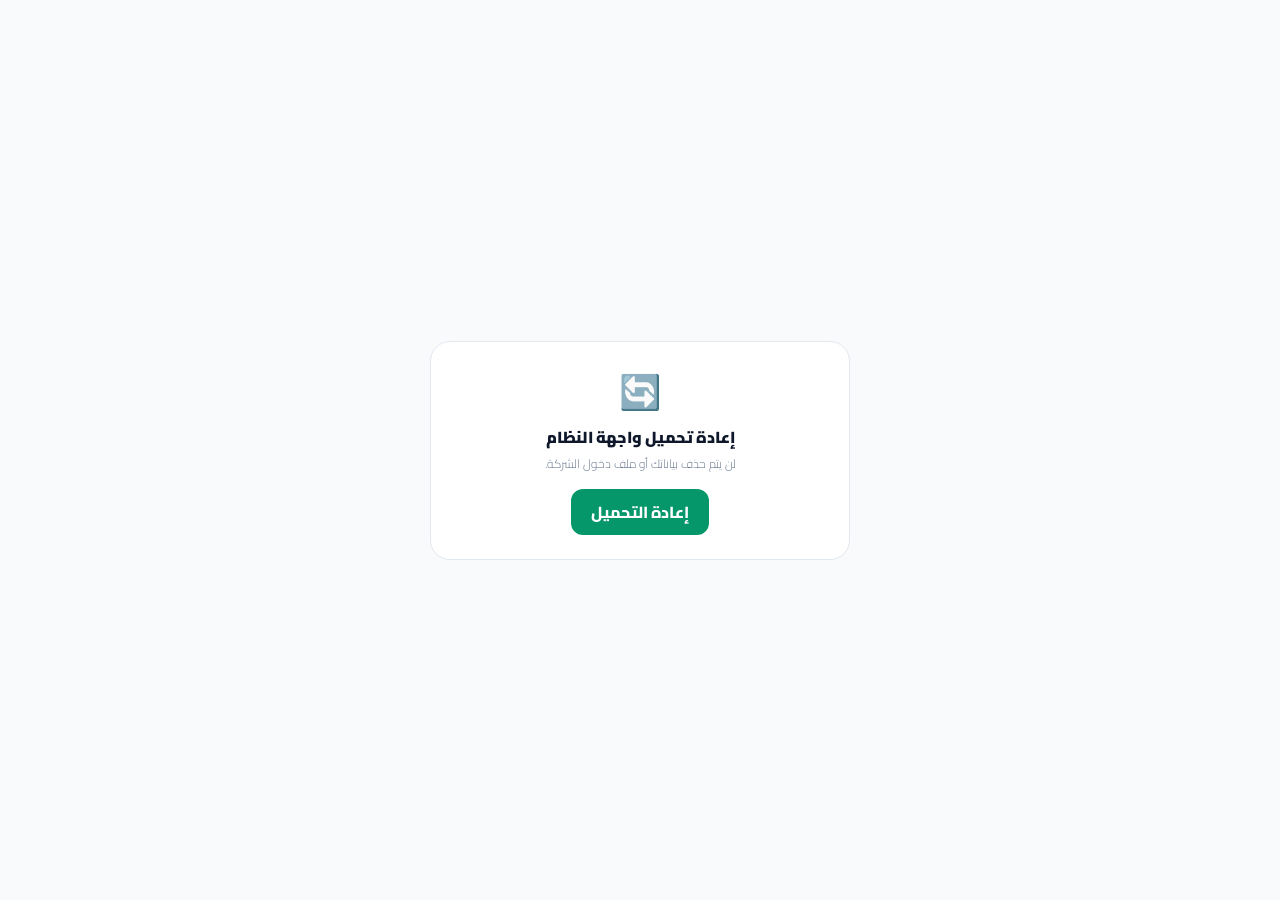
<file: index.html>
<!doctype html>
<html lang="ar" dir="rtl">
<head>
  <meta charset="UTF-8" />
  <meta name="viewport" content="width=device-width, initial-scale=1.0, viewport-fit=cover" />
  <meta name="theme-color" content="#059669" />
  <meta name="mobile-web-app-capable" content="yes" />
  <meta name="apple-mobile-web-app-capable" content="yes" />
  <meta name="apple-mobile-web-app-status-bar-style" content="default" />
  <meta name="apple-mobile-web-app-title" content="نظام المحاسبة" />
  <title>نظام المحاسبة</title>
  <link rel="icon" type="image/png" href="./app-icon.png" />
  <link rel="apple-touch-icon" href="./icon-192.png" />
  <link rel="manifest" href="./manifest.webmanifest" />
  <link rel="preconnect" href="https://fonts.googleapis.com" />
  <link rel="preconnect" href="https://fonts.gstatic.com" crossorigin />
  <link href="https://fonts.googleapis.com/css2?family=Cairo:wght@200;300;400;500;600;700;800;900&display=swap" rel="stylesheet" />
  <link rel="stylesheet" href="./app.css?v=7.9.4.84-ultra-responsive" />
  <script type="importmap">
  {
    "imports": {
      "react": "https://esm.sh/react@19.3.0",
      "react-dom": "https://esm.sh/react-dom@19.3.0?external=react",
      "react-dom/client": "https://esm.sh/react-dom@19.3.0/client?external=react",
      "react/jsx-runtime": "https://esm.sh/react@19.3.0/jsx-runtime",
      "lucide-react": "https://esm.sh/lucide-react@0.546.0?external=react",
      "jsbarcode": "https://esm.sh/jsbarcode@3.12.3",
      "xlsx": "https://esm.sh/xlsx@0.18.5"
    }
  }
  </script>
  <script src="./oscar-activation-runtime.js?v=7.9.4.84-ultra-responsive"></script>
  <script>
    try {
      const rt = window.OscarActivation?.readRuntime?.();
      const companyTitle = String(rt?.companyName || rt?.trialProfile?.companyName || '').trim();
      if (companyTitle) document.title = companyTitle;
    } catch (_) {}
  </script>
  <script src="./oscar-cloud-sync.js?v=7.9.4.84-ultra-responsive"></script>
</head>
<body>
  <script>document.documentElement.classList.remove('dark');</script>
  <div id="root"></div>
  <script type="module">
    const OSCAR_BUILD = '7.9.4.84-ultra-responsive';
    const isLocal = ['localhost', '127.0.0.1', '::1'].includes(location.hostname);

    const clearCodeCaches = async () => {
      try {
        if ('caches' in window) {
          const keys = await caches.keys();
          await Promise.all(keys.filter((key) => key.startsWith('oscar-accounting-')).map((key) => caches.delete(key)));
        }
      } catch (_) {}
      try {
        if ('serviceWorker' in navigator) {
          const registrations = await navigator.serviceWorker.getRegistrations();
          await Promise.all(registrations.map((registration) => registration.unregister()));
        }
      } catch (_) {}
    };

    const showRecovery = () => {
      const root = document.getElementById('root');
      if (!root) return;
      root.innerHTML = '<div dir="rtl" style="min-height:100vh;display:flex;align-items:center;justify-content:center;background:#f8fafc;font-family:Cairo,sans-serif;padding:24px"><div style="max-width:420px;width:100%;text-align:center;background:#fff;border:1px solid #e2e8f0;border-radius:20px;padding:24px"><div style="font-size:34px">🔄</div><div style="font-weight:900;color:#0f172a;margin-top:8px">إعادة تحميل واجهة النظام</div><div style="font-size:12px;color:#64748b;margin-top:6px">لن يتم حذف بياناتك أو ملف دخول الشركة.</div><button id="oscar-reload" style="margin-top:16px;border:0;border-radius:12px;background:#059669;color:#fff;padding:11px 20px;font-weight:800">إعادة التحميل</button></div></div>';
      document.getElementById('oscar-reload')?.addEventListener('click', async () => {
        await clearCodeCaches();
        sessionStorage.removeItem('oscar-rootfix-retry');
        location.reload();
      });
    };

    const boot = async () => {
      // Local editors/localhost may still be controlled by a Service Worker from an older build.
      // Remove only code caches and the old worker once; never touch IndexedDB/company data.
      if (isLocal && 'serviceWorker' in navigator && navigator.serviceWorker.controller) {
        const localHealKey = 'oscar-local-sw-heal-' + OSCAR_BUILD;
        if (sessionStorage.getItem(localHealKey) !== '1') {
          sessionStorage.setItem(localHealKey, '1');
          try {
            const registrations = await navigator.serviceWorker.getRegistrations();
            await Promise.all(registrations.map((registration) => registration.unregister()));
          } catch (_) {}
          try {
            if ('caches' in window) {
              const keys = await caches.keys();
              await Promise.all(keys.filter((key) => key.startsWith('oscar-accounting-')).map((key) => caches.delete(key)));
            }
          } catch (_) {}
          const url = new URL(location.href);
          url.searchParams.set('_oscar_local', Date.now().toString());
          location.replace(url.href);
          return;
        }
      }
      try {
        const markerKey = 'oscar-last-boot-build';
        const previous = localStorage.getItem(markerKey);
        if (previous !== OSCAR_BUILD) {
          // Do not destroy the previous PWA cache during an update. Keeping it lets
          // the program open immediately/offline while the new worker refreshes files.
          localStorage.setItem(markerKey, OSCAR_BUILD);
        }
      } catch (_) {}

      try {
        await import('./main.js?v=7.9.4.84-ultra-responsive');
        sessionStorage.removeItem('oscar-rootfix-retry');
      } catch (error) {
        try { console.error('OSCAR_BOOT_RECOVERY', error); } catch (_) {}
        const retried = sessionStorage.getItem('oscar-rootfix-retry') === OSCAR_BUILD;
        if (!retried) {
          sessionStorage.setItem('oscar-rootfix-retry', OSCAR_BUILD);
          try { const registration = await navigator.serviceWorker?.getRegistration?.(); registration?.update?.(); } catch (_) {}
          const url = new URL(location.href);
          url.searchParams.set('_oscar_build', OSCAR_BUILD + '-' + Date.now());
          location.replace(url.href);
          return;
        }
        showRecovery();
      }
    };

    boot();
  </script>
  <script>
    if ('serviceWorker' in navigator && /^https?:$/.test(location.protocol) && !['localhost','127.0.0.1','::1'].includes(location.hostname)) {
      addEventListener('load', () => navigator.serviceWorker.register('./sw.js?v=7.9.4.84-ultra-responsive', { updateViaCache: 'none' }).then((registration) => registration.update()).catch(() => {}));
    }
  </script>
</body>
</html>
</file>
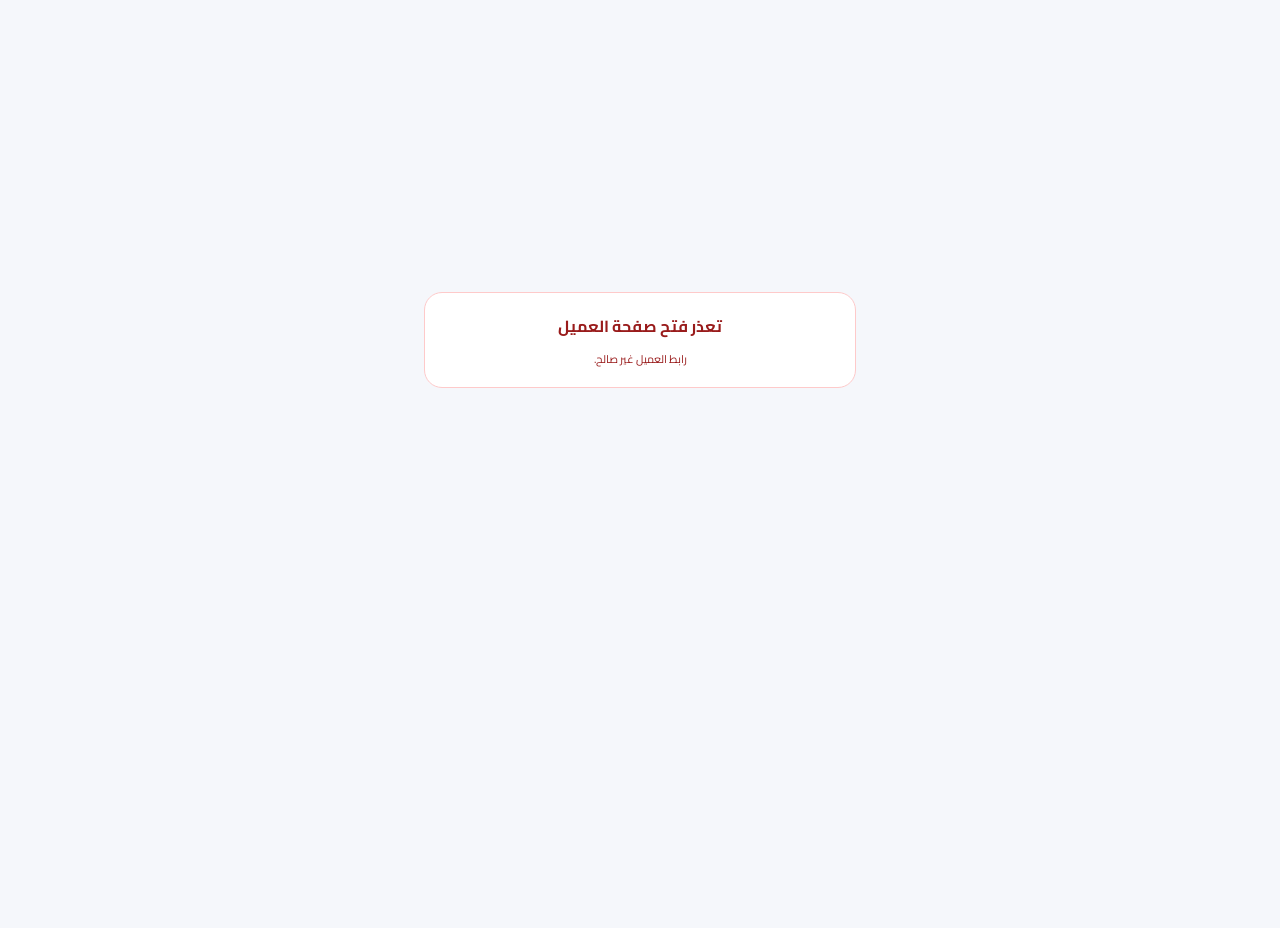
<file: customer.html>
<!doctype html>
<html lang="ar" dir="rtl">
<head>
<meta charset="utf-8">
<meta name="viewport" content="width=device-width,initial-scale=1,viewport-fit=cover">
<meta name="referrer" content="no-referrer">
<meta name="theme-color" content="#059669">
<title>بوابة العميل</title>
<style>
@import url('https://fonts.googleapis.com/css2?family=Cairo:wght@400;500;600;700;800;900&display=swap');
*{box-sizing:border-box}html,body{margin:0;min-height:100%;font-family:Cairo,Arial,sans-serif;background:#f5f7fb;color:#0f172a}body{padding-bottom:28px}.shell{max-width:620px;margin:auto;min-height:100vh}.top{background:linear-gradient(135deg,#047857,#059669 65%,#10b981);color:#fff;padding:calc(18px + env(safe-area-inset-top)) 18px 44px;border-radius:0 0 28px 28px;box-shadow:0 14px 32px rgba(5,150,105,.18)}.brand{display:flex;align-items:center;gap:12px}.logo{width:62px;height:62px;border-radius:18px;background:#fff;padding:5px;object-fit:contain;box-shadow:0 8px 18px rgba(0,0,0,.12)}.brand h1{font-size:clamp(12px,3.2vw,15px);line-height:1.45;margin:0;font-weight:900;max-width:245px;display:-webkit-box;-webkit-line-clamp:2;-webkit-box-orient:vertical;overflow:hidden}.brand p{margin:3px 0 0;font-size:11px;opacity:.85}.refresh{margin-right:auto;border:1px solid rgba(255,255,255,.28);background:rgba(255,255,255,.14);color:#fff;border-radius:12px;padding:8px 10px;font-family:inherit;font-weight:800;font-size:11px;display:inline-flex;align-items:center;gap:6px}.refresh svg{width:17px;height:17px;fill:none;stroke:currentColor;stroke-width:2;stroke-linecap:round;stroke-linejoin:round}.refresh.refreshing svg{animation:portal-refresh-spin .8s linear infinite}@keyframes portal-refresh-spin{to{transform:rotate(360deg)}}.customer{margin-top:24px}.hello{font-size:12px;opacity:.82}.customer-name{font-size:24px;font-weight:900;margin-top:2px}.content{padding:0 14px;margin-top:-25px}.balance-card{position:relative;background:#fff;border-radius:22px;padding:18px;padding-left:108px;min-height:142px;box-shadow:0 12px 35px rgba(15,23,42,.09);border:1px solid #edf2f7}.balance-label{font-size:11px;color:#64748b;font-weight:700}.balance{font-size:31px;line-height:1.3;font-weight:900;margin-top:5px;direction:ltr;text-align:right}.balance.debt{color:#dc2626}.balance.credit{color:#059669}.balance.zero{color:#475569}.balance-note{font-size:11px;color:#64748b;margin-top:2px}.balance-actions{position:absolute;left:14px;top:50%;transform:translateY(-50%);margin:0;display:flex}.pay-btn{display:inline-flex;align-items:center;justify-content:center;gap:6px;min-width:82px;padding:7px 9px;border:0;border-radius:12px;background:linear-gradient(135deg,#059669,#047857);color:#fff;text-decoration:none;font-size:11px;font-weight:900;box-shadow:0 9px 20px rgba(5,150,105,.23);transition:transform .15s ease,box-shadow .15s ease}.pay-btn .pay-icon{width:21px;height:21px;border-radius:7px;background:rgba(255,255,255,.16);display:grid;place-items:center;font-size:13px}.pay-btn .pay-copy{display:flex;flex-direction:column;line-height:1.25;text-align:right}.pay-btn .pay-copy small{display:none;font-size:8px;font-weight:700;opacity:.78;margin-top:2px}.pay-btn:active{transform:scale(.98);box-shadow:0 5px 12px rgba(5,150,105,.2)}.stats{display:grid;grid-template-columns:repeat(3,1fr);gap:8px;margin-top:12px}.stat{background:#fff;border:1px solid #e8edf3;border-radius:16px;padding:12px 8px;text-align:center}.stat b{display:block;font-size:15px}.stat span{font-size:9px;color:#64748b}.tabs{display:grid;grid-template-columns:repeat(3,1fr);gap:7px;margin:16px 0 10px}.tab{border:1px solid #e2e8f0;background:#fff;border-radius:13px;padding:9px 6px;font-family:inherit;font-weight:800;font-size:11px;color:#475569}.tab.active{background:#059669;color:#fff;border-color:#059669}.section{display:none}.section.active{display:block}.section-title{font-size:13px;font-weight:900;margin:14px 2px 9px}.list{display:flex;flex-direction:column;gap:9px}.card{background:#fff;border:1px solid #e5eaf0;border-radius:17px;padding:13px;box-shadow:0 4px 14px rgba(15,23,42,.035)}.row{display:flex;align-items:center;justify-content:space-between;gap:12px}.muted{color:#64748b;font-size:10px}.strong{font-size:12px;font-weight:900}.amount{font-size:14px;font-weight:900;direction:ltr}.red{color:#dc2626}.green{color:#059669}.badge{display:inline-flex;align-items:center;border-radius:999px;padding:4px 8px;font-size:9px;font-weight:900}.badge.sale{background:#eff6ff;color:#2563eb}.badge.return{background:#fff1f2;color:#e11d48}.badge.receipt{background:#ecfdf5;color:#059669}.badge.payment{background:#fff7ed;color:#ea580c}.invoice-toggle{width:100%;border:0;background:transparent;font-family:inherit;text-align:inherit;padding:0;color:inherit}.details{display:none;border-top:1px dashed #e2e8f0;margin-top:10px;padding-top:10px}.details.open{display:block}.item{display:grid;grid-template-columns:1fr auto;gap:8px;padding:7px 0;border-bottom:1px solid #f1f5f9}.item:last-child{border-bottom:0}.item-name{font-size:10px;font-weight:800}.item-meta{font-size:9px;color:#64748b;margin-top:2px}.item-total{font-size:10px;font-weight:900;direction:ltr}.notes{margin-top:9px;background:#f8fafc;border-radius:10px;padding:8px;font-size:9px;color:#475569}.empty{background:#fff;border:1px dashed #cbd5e1;border-radius:16px;padding:28px;text-align:center;color:#94a3b8;font-size:11px}.loading,.error{max-width:480px;margin:28vh auto 0;padding:24px;text-align:center}.spinner{width:38px;height:38px;border:4px solid #d1fae5;border-top-color:#059669;border-radius:50%;animation:spin .8s linear infinite;margin:0 auto 14px}@keyframes spin{to{transform:rotate(360deg)}}.error-box{background:#fff;border:1px solid #fecaca;border-radius:18px;padding:18px;color:#991b1b}.footer{text-align:center;color:#94a3b8;font-size:9px;padding:22px 10px 0}.last-update{font-size:9px;color:#94a3b8;text-align:center;margin-top:11px}@media(max-width:380px){.balance-card{padding-left:96px}.pay-btn{min-width:72px;padding:6px 7px}.pay-btn .pay-copy{font-size:11px}}@media(min-width:700px){.shell{padding:16px}.top{border-radius:28px}.content{padding:0 24px}.logo{width:70px;height:70px}}
</style>
</head>
<body>
<div id="app" class="shell"><div class="loading"><div class="spinner"></div><b>جاري تحميل حسابك...</b><div class="muted" style="margin-top:6px">قراءة آمنة ومباشرة من حساب المتجر</div></div></div>
<script src="./oscar-activation-runtime.js?v=7.9.4.84-ultra-responsive"></script>
<script type="module" src="./customer-portal.js?v=7.9.4.84-ultra-responsive"></script>
</body>
</html>
</file>
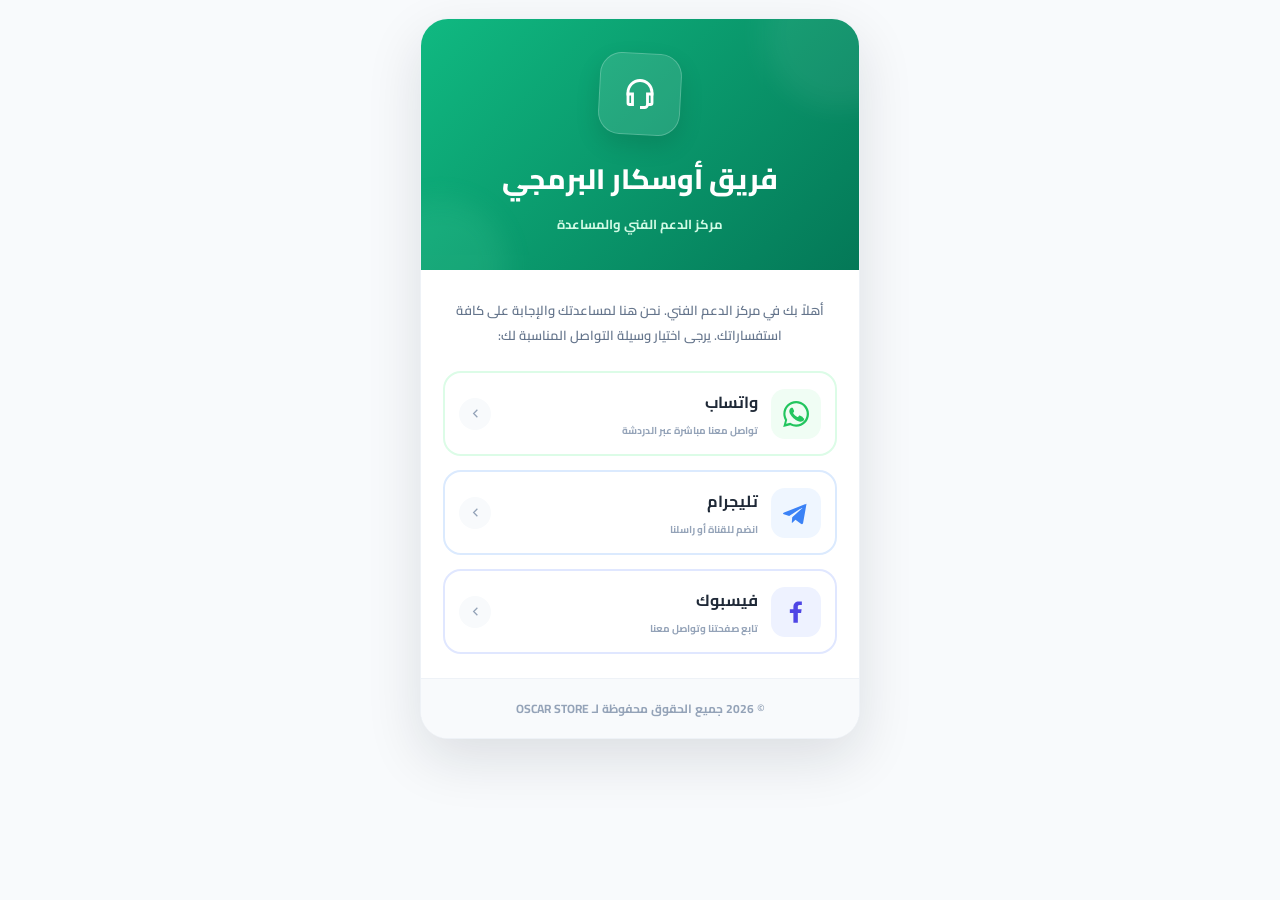
<file: support.html>
<!DOCTYPE html>
<html lang="ar" dir="rtl">
<head>
<meta charset="UTF-8">
<meta name="viewport" content="width=device-width, initial-scale=1.0, viewport-fit=cover">
<meta name="theme-color" content="#059669">
<title>الدعم الفني - فريق أوسكار البرمجي</title>
<link rel="preconnect" href="https://fonts.googleapis.com">
<link rel="preconnect" href="https://fonts.gstatic.com" crossorigin>
<link href="https://fonts.googleapis.com/css2?family=Cairo:wght@400;600;700;800&display=swap" rel="stylesheet">
<style>
*{box-sizing:border-box}html,body{margin:0;min-height:100%;font-family:Cairo,Arial,sans-serif}body{background:#f8fafc;color:#1f2937;padding:18px;display:flex;align-items:center;justify-content:center}.card{width:min(100%,440px);background:#fff;border:1px solid #eef2f7;border-radius:28px;overflow:hidden;box-shadow:0 20px 55px rgba(15,23,42,.12)}.head{position:relative;overflow:hidden;text-align:center;padding:34px 24px;background:linear-gradient(135deg,#10b981,#047857);color:#fff}.bubble{position:absolute;border-radius:999px;background:#fff;opacity:.06;filter:blur(14px)}.b1{width:150px;height:150px;right:-55px;top:-60px}.b2{width:130px;height:130px;left:-45px;bottom:-60px;background:#6ee7b7;opacity:.12}.head-icon{position:relative;width:82px;height:82px;margin:0 auto 18px;border-radius:22px;background:rgba(255,255,255,.11);border:1px solid rgba(255,255,255,.22);display:grid;place-items:center;box-shadow:0 10px 24px rgba(0,0,0,.12);transform:rotate(3deg)}.head-icon svg{width:36px;height:36px;transform:rotate(-3deg)}h1{position:relative;margin:0 0 7px;font-size:28px;font-weight:800}.sub{position:relative;color:#d1fae5;font-size:13px;font-weight:700}.body{padding:28px 22px 24px}.intro{margin:0 0 24px;text-align:center;color:#64748b;font-size:13px;line-height:1.9;font-weight:600}.links{display:flex;flex-direction:column;gap:14px}.contact{display:flex;align-items:center;justify-content:space-between;gap:12px;padding:14px;border:2px solid;border-radius:18px;text-decoration:none;background:#fff;transition:.2s transform,.2s box-shadow}.contact:active{transform:scale(.985)}.left{display:flex;align-items:center;gap:13px;min-width:0}.icon{width:50px;height:50px;border-radius:14px;display:grid;place-items:center;flex:none;transition:.2s}.icon svg{width:26px;height:26px}.copy{text-align:right;min-width:0}.copy b{display:block;color:#1f2937;font-size:16px}.copy small{display:block;color:#94a3b8;font-size:10px;font-weight:700;margin-top:4px}.arrow{width:32px;height:32px;border-radius:50%;display:grid;place-items:center;background:#f8fafc;color:#94a3b8;flex:none}.arrow svg{width:15px;height:15px}.wa{border-color:#dcfce7}.wa .icon{background:#f0fdf4;color:#22c55e}.tg{border-color:#dbeafe}.tg .icon{background:#eff6ff;color:#3b82f6}.fb{border-color:#e0e7ff}.fb .icon{background:#eef2ff;color:#4f46e5}.foot{background:#f8fafc;border-top:1px solid #eef2f7;padding:18px;text-align:center;color:#94a3b8;font-size:12px;font-weight:700}.back{position:fixed;top:max(14px,env(safe-area-inset-top));right:14px;width:42px;height:42px;border-radius:14px;border:1px solid #e2e8f0;background:rgba(255,255,255,.92);box-shadow:0 7px 20px rgba(15,23,42,.08);display:grid;place-items:center;color:#475569;text-decoration:none;z-index:3}.back svg{width:20px;height:20px}@media(hover:hover){.contact:hover{transform:translateY(-3px);box-shadow:0 10px 22px rgba(15,23,42,.06)}.wa:hover{border-color:#22c55e}.tg:hover{border-color:#3b82f6}.fb:hover{border-color:#4f46e5}}@media(max-width:360px){body{padding:10px}.body{padding:24px 16px}.head{padding:30px 18px}h1{font-size:23px}}
</style>
</head>
<body>
<main class="card">
  <header class="head"><span class="bubble b1"></span><span class="bubble b2"></span><div class="head-icon"><svg viewBox="0 0 24 24" fill="none" stroke="currentColor" stroke-width="1.9"><path d="M4 13v-2a8 8 0 0 1 16 0v2"/><path d="M4 12h3v7H5a1 1 0 0 1-1-1v-6Zm16 0h-3v7h2a1 1 0 0 0 1-1v-6Z"/><path d="M17 19c0 1.1-.9 2-2 2h-3"/></svg></div><h1>فريق أوسكار البرمجي</h1><div class="sub">مركز الدعم الفني والمساعدة</div></header>
  <section class="body">
    <p class="intro">أهلاً بك في مركز الدعم الفني. نحن هنا لمساعدتك والإجابة على كافة استفساراتك. يرجى اختيار وسيلة التواصل المناسبة لك:</p>
    <div class="links">
      <a class="contact wa" href="https://wa.me/970597603119" target="_blank" rel="noopener"><span class="left"><span class="icon"><svg viewBox="0 0 24 24" fill="currentColor"><path d="M20.5 3.5A11.8 11.8 0 0 0 12.1 0C5.6 0 .3 5.3.3 11.8c0 2.1.5 4.1 1.6 5.9L.2 24l6.5-1.7a11.8 11.8 0 0 0 5.4 1.4h.1c6.5 0 11.8-5.3 11.8-11.8 0-3.2-1.2-6.1-3.5-8.4Zm-8.3 18.2h-.1a9.8 9.8 0 0 1-5-1.4l-.4-.2-3.8 1 1-3.7-.2-.4a9.8 9.8 0 1 1 8.5 4.7Zm5.4-7.3c-.3-.1-1.8-.9-2.1-1-.3-.1-.5-.1-.7.1-.2.3-.8 1-.9 1.2-.2.2-.3.2-.6.1-1.7-.8-2.8-1.5-3.9-3.4-.3-.5.3-.5.8-1.7.1-.2 0-.4 0-.6l-1-2.4c-.3-.6-.5-.5-.7-.5h-.6c-.2 0-.6.1-.9.4-.3.3-1.2 1.2-1.2 2.9s1.2 3.3 1.4 3.5c.1.2 2.4 3.7 5.9 5.2.8.4 1.5.6 2 .7.8.3 1.6.2 2.2.1.7-.1 1.8-.7 2-1.4.3-.7.3-1.3.2-1.4-.1-.1-.3-.2-.6-.3Z"/></svg></span><span class="copy"><b>واتساب</b><small>تواصل معنا مباشرة عبر الدردشة</small></span></span><span class="arrow"><svg viewBox="0 0 24 24" fill="none" stroke="currentColor" stroke-width="2"><path d="m15 18-6-6 6-6"/></svg></span></a>
      <a class="contact tg" href="https://t.me/Oscar2teaam" target="_blank" rel="noopener"><span class="left"><span class="icon"><svg viewBox="0 0 24 24" fill="currentColor"><path d="M21.9 2.4 18.6 21c-.2 1.3-1 1.6-2.1 1l-5-3.7-2.4 2.3c-.3.3-.5.5-1 .5l.4-5.1 9.2-8.3c.4-.4-.1-.6-.6-.2L5.7 14.7.8 13.2c-1.1-.3-1.1-1.1.2-1.6L20.2 4c.9-.3 1.9.2 1.7-1.6Z"/></svg></span><span class="copy"><b>تليجرام</b><small>انضم للقناة أو راسلنا</small></span></span><span class="arrow"><svg viewBox="0 0 24 24" fill="none" stroke="currentColor" stroke-width="2"><path d="m15 18-6-6 6-6"/></svg></span></a>
      <a class="contact fb" href="https://www.facebook.com/share/1QcVmKWgpn/" target="_blank" rel="noopener"><span class="left"><span class="icon"><svg viewBox="0 0 24 24" fill="currentColor"><path d="M13.7 22v-9h3l.5-3.5h-3.5V7.2c0-1 .3-1.7 1.8-1.7h1.9V2.4c-.3 0-1.5-.1-2.9-.1-2.9 0-4.9 1.8-4.9 5V9.5H6.3V13h3.3v9h4.1Z"/></svg></span><span class="copy"><b>فيسبوك</b><small>تابع صفحتنا وتواصل معنا</small></span></span><span class="arrow"><svg viewBox="0 0 24 24" fill="none" stroke="currentColor" stroke-width="2"><path d="m15 18-6-6 6-6"/></svg></span></a>
    </div>
  </section>
  <footer class="foot">&copy; 2026 جميع الحقوق محفوظة لـ OSCAR STORE</footer>
</main>
</body>
</html>
</file>
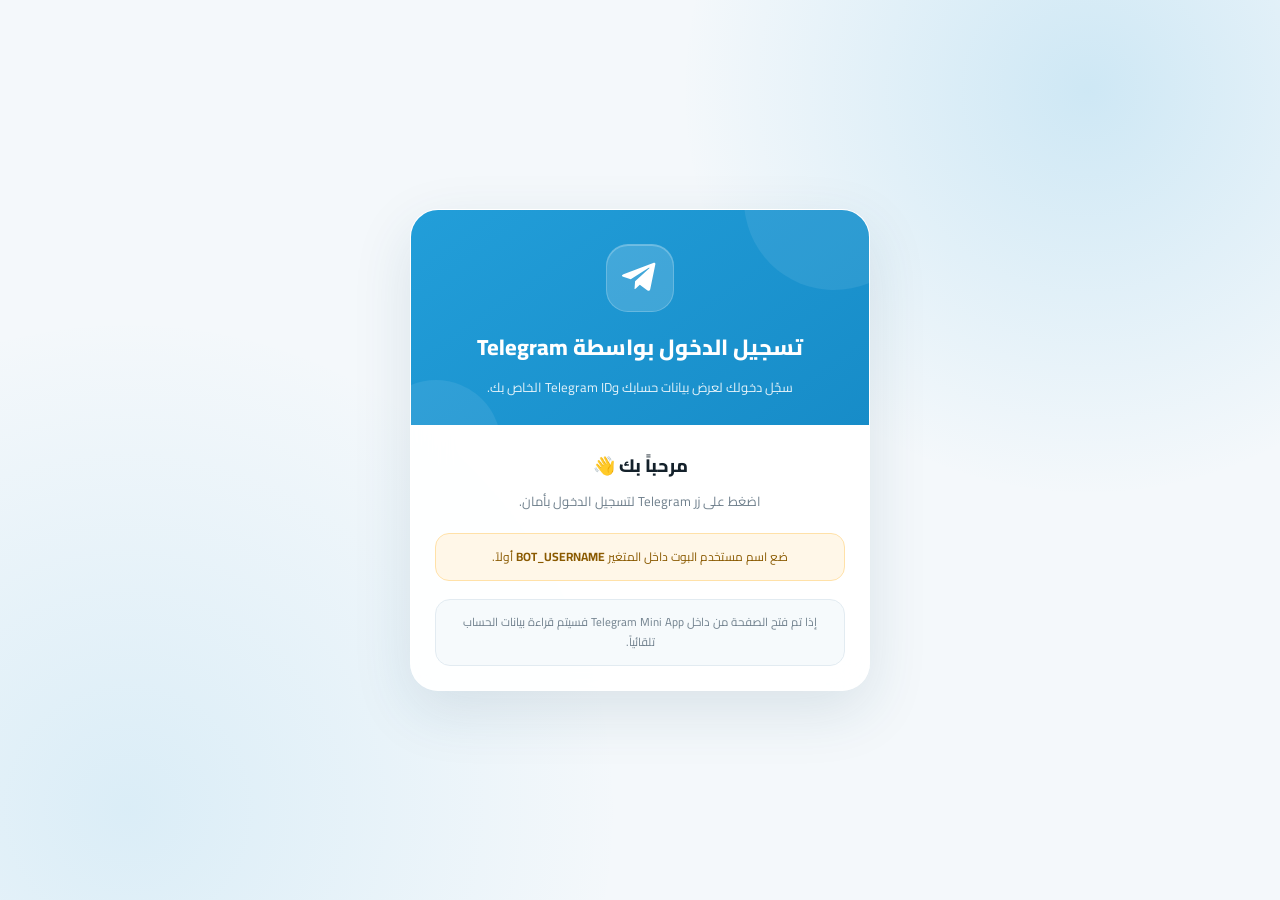
<file: telegram_login_profile.html>
<!DOCTYPE html>
<html lang="ar" dir="rtl">
<head>
  <meta charset="UTF-8" />
  <meta name="viewport" content="width=device-width, initial-scale=1, viewport-fit=cover" />
  <meta name="theme-color" content="#229ED9" />
  <title>تسجيل الدخول بواسطة Telegram</title>

  <link rel="preconnect" href="https://fonts.googleapis.com">
  <link rel="preconnect" href="https://fonts.gstatic.com" crossorigin>
  <link href="https://fonts.googleapis.com/css2?family=Cairo:wght@400;500;600;700;800&display=swap" rel="stylesheet">

  <!-- Telegram Mini App SDK -->
  <script src="https://telegram.org/js/telegram-web-app.js"></script>

  <style>
    * { box-sizing: border-box; }

    :root {
      --tg: #229ED9;
      --tg-dark: #168ac2;
      --bg: #f4f8fb;
      --card: rgba(255,255,255,.92);
      --text: #14212b;
      --muted: #70808d;
      --border: #e2ebf1;
      --success: #17a673;
      --shadow: 0 20px 60px rgba(25, 70, 95, .12);
    }

    body {
      margin: 0;
      min-height: 100vh;
      font-family: "Cairo", sans-serif;
      color: var(--text);
      background:
        radial-gradient(circle at 85% 10%, rgba(34,158,217,.18), transparent 30%),
        radial-gradient(circle at 10% 90%, rgba(34,158,217,.12), transparent 35%),
        var(--bg);
      display: grid;
      place-items: center;
      padding: 20px;
    }

    .app {
      width: min(100%, 460px);
    }

    .card {
      background: var(--card);
      border: 1px solid rgba(255,255,255,.9);
      backdrop-filter: blur(18px);
      -webkit-backdrop-filter: blur(18px);
      border-radius: 28px;
      box-shadow: var(--shadow);
      overflow: hidden;
    }

    .hero {
      padding: 34px 28px 25px;
      text-align: center;
      background: linear-gradient(145deg, #229ED9, #178cc8);
      color: #fff;
      position: relative;
      overflow: hidden;
    }

    .hero::before,
    .hero::after {
      content: "";
      position: absolute;
      border-radius: 50%;
      background: rgba(255,255,255,.08);
    }

    .hero::before { width: 180px; height: 180px; top: -100px; right: -55px; }
    .hero::after { width: 130px; height: 130px; bottom: -85px; left: -40px; }

    .telegram-logo {
      width: 68px;
      height: 68px;
      margin: 0 auto 14px;
      display: grid;
      place-items: center;
      background: rgba(255,255,255,.16);
      border: 1px solid rgba(255,255,255,.2);
      border-radius: 22px;
      box-shadow: inset 0 1px rgba(255,255,255,.25);
    }

    .telegram-logo svg { width: 38px; height: 38px; }

    h1 {
      font-size: 22px;
      margin: 0 0 7px;
      font-weight: 800;
    }

    .hero p {
      margin: 0;
      opacity: .88;
      font-size: 13px;
      line-height: 1.9;
    }

    .content {
      padding: 24px;
    }

    #loginView {
      text-align: center;
    }

    .login-title {
      font-weight: 800;
      font-size: 18px;
      margin-bottom: 7px;
    }

    .login-subtitle {
      color: var(--muted);
      font-size: 13px;
      line-height: 1.9;
      margin-bottom: 20px;
    }

    #telegram-login-container {
      display: flex;
      justify-content: center;
      min-height: 44px;
    }

    .hint {
      margin-top: 18px;
      padding: 12px 14px;
      border-radius: 15px;
      background: #f6fafc;
      border: 1px solid var(--border);
      color: var(--muted);
      font-size: 11.5px;
      line-height: 1.8;
    }

    #profileView { display: none; }

    .profile-head {
      text-align: center;
      margin-bottom: 22px;
    }

    .avatar-wrap {
      width: 104px;
      height: 104px;
      padding: 4px;
      margin: 0 auto 13px;
      border-radius: 50%;
      background: linear-gradient(135deg, var(--tg), #69c8ef);
      box-shadow: 0 10px 26px rgba(34,158,217,.22);
    }

    .avatar {
      width: 100%;
      height: 100%;
      display: block;
      border-radius: 50%;
      object-fit: cover;
      background: #e8f1f6;
      border: 4px solid #fff;
    }

    .avatar-fallback {
      width: 100%;
      height: 100%;
      border-radius: 50%;
      border: 4px solid #fff;
      background: #eef7fb;
      display: grid;
      place-items: center;
      color: var(--tg);
      font-size: 34px;
      font-weight: 800;
    }

    .name {
      font-size: 20px;
      font-weight: 800;
      margin-bottom: 3px;
    }

    .username {
      direction: ltr;
      color: var(--tg);
      font-size: 14px;
      font-weight: 700;
    }

    .id-focus {
      margin: 20px 0;
      border: 1px solid #bde3f5;
      background: linear-gradient(180deg, #f7fcff, #edf9ff);
      border-radius: 20px;
      padding: 16px;
      position: relative;
    }

    .id-label {
      color: #4d6574;
      font-size: 12px;
      font-weight: 700;
      margin-bottom: 7px;
    }

    .arrow {
      color: var(--tg);
      font-size: 24px;
      line-height: 1;
      margin-bottom: 6px;
      animation: bounce 1.4s infinite;
    }

    @keyframes bounce {
      0%, 100% { transform: translateY(0); }
      50% { transform: translateY(4px); }
    }

    .id-box {
      display: flex;
      gap: 9px;
      align-items: center;
      direction: ltr;
    }

    .id-value {
      flex: 1;
      min-width: 0;
      height: 48px;
      display: flex;
      align-items: center;
      justify-content: center;
      padding: 0 12px;
      background: #fff;
      border: 1px solid #cae8f6;
      border-radius: 13px;
      color: #102c3a;
      font-family: Arial, sans-serif;
      font-size: 19px;
      font-weight: 800;
      letter-spacing: .6px;
      overflow: hidden;
      text-overflow: ellipsis;
      white-space: nowrap;
      user-select: all;
    }

    .copy-btn {
      border: 0;
      width: 48px;
      height: 48px;
      flex: 0 0 48px;
      border-radius: 13px;
      background: var(--tg);
      color: #fff;
      cursor: pointer;
      display: grid;
      place-items: center;
      transition: .18s ease;
      box-shadow: 0 7px 18px rgba(34,158,217,.22);
    }

    .copy-btn:active { transform: scale(.95); }
    .copy-btn.copied { background: var(--success); }
    .copy-btn svg { width: 21px; height: 21px; }

    .rows {
      display: grid;
      gap: 10px;
    }

    .row {
      display: flex;
      align-items: center;
      justify-content: space-between;
      gap: 12px;
      padding: 13px 14px;
      border: 1px solid var(--border);
      border-radius: 15px;
      background: #fff;
    }

    .row .label {
      color: var(--muted);
      font-size: 12px;
      font-weight: 600;
    }

    .row .value {
      text-align: left;
      font-size: 13px;
      font-weight: 800;
      max-width: 65%;
      overflow: hidden;
      text-overflow: ellipsis;
      white-space: nowrap;
    }

    .logout {
      width: 100%;
      margin-top: 16px;
      height: 48px;
      border: 1px solid #d8e5eb;
      border-radius: 14px;
      background: #fff;
      color: #445864;
      font-family: inherit;
      font-size: 13px;
      font-weight: 800;
      cursor: pointer;
    }

    .status {
      margin-top: 14px;
      min-height: 20px;
      text-align: center;
      color: var(--success);
      font-size: 12px;
      font-weight: 700;
    }

    @media (max-width: 430px) {
      body { padding: 12px; align-items: start; padding-top: max(12px, env(safe-area-inset-top)); }
      .card { border-radius: 22px; }
      .hero { padding: 28px 20px 22px; }
      .content { padding: 20px 16px; }
    }
  </style>
</head>

<body>
  <main class="app">
    <section class="card">
      <header class="hero">
        <div class="telegram-logo" aria-hidden="true">
          <svg viewBox="0 0 24 24" fill="none">
            <path fill="#fff" d="M21.7 3.3 18.5 19c-.24 1.11-.87 1.38-1.76.86l-4.87-3.59-2.35 2.27c-.26.26-.48.48-.98.48l.35-4.96 9.02-8.15c.39-.35-.09-.55-.61-.2L6.15 12.73l-4.8-1.5c-1.04-.33-1.06-1.04.22-1.54L20.34 2.46c.87-.32 1.63.2 1.36.84Z"/>
          </svg>
        </div>
        <h1>تسجيل الدخول بواسطة Telegram</h1>
        <p>سجّل دخولك لعرض بيانات حسابك وTelegram ID الخاص بك.</p>
      </header>

      <div class="content">
        <div id="loginView">
          <div class="login-title">مرحباً بك 👋</div>
          <div class="login-subtitle">
            اضغط على زر Telegram لتسجيل الدخول بأمان.
          </div>

          <div id="telegram-login-container"></div>

          <div class="hint">
            إذا تم فتح الصفحة من داخل Telegram Mini App فسيتم قراءة بيانات الحساب تلقائياً.
          </div>
        </div>

        <div id="profileView">
          <div class="profile-head">
            <div class="avatar-wrap" id="avatarWrap"></div>
            <div class="name" id="fullName">—</div>
            <div class="username" id="username">@—</div>
          </div>

          <div class="id-focus">
            <div class="id-label">هذا هو Telegram ID الخاص بك</div>
            <div class="arrow">↓</div>

            <div class="id-box">
              <div class="id-value" id="telegramId">—</div>

              <button class="copy-btn" id="copyBtn" type="button" title="نسخ Telegram ID" aria-label="نسخ Telegram ID">
                <svg viewBox="0 0 24 24" fill="none">
                  <path d="M9 8.5A2.5 2.5 0 0 1 11.5 6h6A2.5 2.5 0 0 1 20 8.5v9a2.5 2.5 0 0 1-2.5 2.5h-6A2.5 2.5 0 0 1 9 17.5v-9Z" stroke="currentColor" stroke-width="1.8"/>
                  <path d="M15 6V5.5A2.5 2.5 0 0 0 12.5 3h-6A2.5 2.5 0 0 0 4 5.5v9A2.5 2.5 0 0 0 6.5 17H9" stroke="currentColor" stroke-width="1.8"/>
                </svg>
              </button>
            </div>
          </div>

          <div class="rows">
            <div class="row">
              <span class="label">الاسم</span>
              <span class="value" id="nameRow">—</span>
            </div>

            <div class="row">
              <span class="label">اسم المستخدم</span>
              <span class="value" id="usernameRow">—</span>
            </div>
          </div>

          <button class="logout" id="logoutBtn" type="button">تسجيل الخروج</button>
          <div class="status" id="status"></div>
        </div>
      </div>
    </section>
  </main>

  <script>
    /* =========================================================
       غيّر هذا فقط إلى USERNAME البوت بدون @
       مثال: MyLoginBot
       ========================================================= */
    const BOT_USERNAME = "PUT_YOUR_BOT_USERNAME_HERE";

    const loginView = document.getElementById("loginView");
    const profileView = document.getElementById("profileView");
    const telegramId = document.getElementById("telegramId");
    const fullName = document.getElementById("fullName");
    const username = document.getElementById("username");
    const nameRow = document.getElementById("nameRow");
    const usernameRow = document.getElementById("usernameRow");
    const avatarWrap = document.getElementById("avatarWrap");
    const copyBtn = document.getElementById("copyBtn");
    const logoutBtn = document.getElementById("logoutBtn");
    const status = document.getElementById("status");

    function escapeHTML(value = "") {
      return String(value).replace(/[&<>"']/g, char => ({
        "&": "&amp;",
        "<": "&lt;",
        ">": "&gt;",
        '"': "&quot;",
        "'": "&#039;"
      }[char]));
    }

    function getInitials(user) {
      const a = (user.first_name || "").trim().charAt(0);
      const b = (user.last_name || "").trim().charAt(0);
      return (a + b || "T").toUpperCase();
    }

    function normalizeUser(user) {
      return {
        id: String(user.id ?? ""),
        first_name: user.first_name || "",
        last_name: user.last_name || "",
        username: user.username || "",
        photo_url: user.photo_url || ""
      };
    }

    function showProfile(rawUser, save = true) {
      const user = normalizeUser(rawUser);
      if (!user.id) return;

      const name = [user.first_name, user.last_name].filter(Boolean).join(" ") || "مستخدم Telegram";
      const userNameText = user.username ? "@" + user.username : "لا يوجد اسم مستخدم";

      telegramId.textContent = user.id;
      fullName.textContent = name;
      username.textContent = userNameText;
      nameRow.textContent = name;
      usernameRow.textContent = userNameText;

      if (user.photo_url) {
        avatarWrap.innerHTML = `
          <img
            class="avatar"
            src="${escapeHTML(user.photo_url)}"
            alt="الصورة الشخصية"
            referrerpolicy="no-referrer"
            onerror="this.parentElement.innerHTML='<div class=&quot;avatar-fallback&quot;>${escapeHTML(getInitials(user))}</div>'"
          >
        `;
      } else {
        avatarWrap.innerHTML = `<div class="avatar-fallback">${escapeHTML(getInitials(user))}</div>`;
      }

      loginView.style.display = "none";
      profileView.style.display = "block";

      if (save) {
        localStorage.setItem("telegram_profile_demo", JSON.stringify(user));
      }
    }

    function showLogin() {
      profileView.style.display = "none";
      loginView.style.display = "block";
      status.textContent = "";
    }

    /* Callback الخاص بـ Telegram Login Widget */
    window.onTelegramAuth = function(user) {
      showProfile(user, true);

      /*
        مهم للإنتاج:
        أرسل user بالكامل إلى السيرفر وتحقق من hash هناك
        قبل إنشاء جلسة دخول حقيقية.
      */
    };

    function createTelegramLoginWidget() {
      const container = document.getElementById("telegram-login-container");

      if (BOT_USERNAME === "PUT_YOUR_BOT_USERNAME_HERE") {
        container.innerHTML = `
          <div style="
            width:100%;
            padding:12px;
            border-radius:14px;
            background:#fff7e8;
            border:1px solid #ffe1a8;
            color:#8a5a00;
            font-size:12px;
            line-height:1.8;
          ">
            ضع اسم مستخدم البوت داخل المتغير
            <b>BOT_USERNAME</b>
            أولاً.
          </div>
        `;
        return;
      }

      const script = document.createElement("script");
      script.async = true;
      script.src = "https://telegram.org/js/telegram-widget.js?22";
      script.setAttribute("data-telegram-login", BOT_USERNAME);
      script.setAttribute("data-size", "large");
      script.setAttribute("data-radius", "12");
      script.setAttribute("data-userpic", "false");
      script.setAttribute("data-request-access", "write");
      script.setAttribute("data-onauth", "onTelegramAuth(user)");

      container.innerHTML = "";
      container.appendChild(script);
    }

    async function copyTelegramId() {
      const value = telegramId.textContent.trim();
      if (!value || value === "—") return;

      try {
        await navigator.clipboard.writeText(value);
      } catch (_) {
        const textarea = document.createElement("textarea");
        textarea.value = value;
        textarea.style.position = "fixed";
        textarea.style.opacity = "0";
        document.body.appendChild(textarea);
        textarea.select();
        document.execCommand("copy");
        textarea.remove();
      }

      copyBtn.classList.add("copied");
      status.textContent = "تم نسخ Telegram ID ✓";

      setTimeout(() => {
        copyBtn.classList.remove("copied");
        status.textContent = "";
      }, 1800);
    }

    copyBtn.addEventListener("click", copyTelegramId);

    logoutBtn.addEventListener("click", () => {
      localStorage.removeItem("telegram_profile_demo");
      showLogin();
      createTelegramLoginWidget();
    });

    function tryTelegramMiniAppLogin() {
      try {
        const tg = window.Telegram?.WebApp;
        if (!tg) return false;

        tg.ready();
        tg.expand();

        const tgUser = tg.initDataUnsafe?.user;
        if (tgUser?.id) {
          showProfile(tgUser, false);
          return true;
        }
      } catch (error) {
        console.warn("Telegram Mini App data unavailable:", error);
      }
      return false;
    }

    function init() {
      /* إذا الصفحة مفتوحة داخل Telegram Mini App */
      if (tryTelegramMiniAppLogin()) return;

      /* وإلا اعرض تسجيل الدخول العادي */
      const saved = localStorage.getItem("telegram_profile_demo");
      if (saved) {
        try {
          showProfile(JSON.parse(saved), false);
          return;
        } catch (_) {
          localStorage.removeItem("telegram_profile_demo");
        }
      }

      createTelegramLoginWidget();
    }

    init();
  </script>
</body>
</html>
</file>
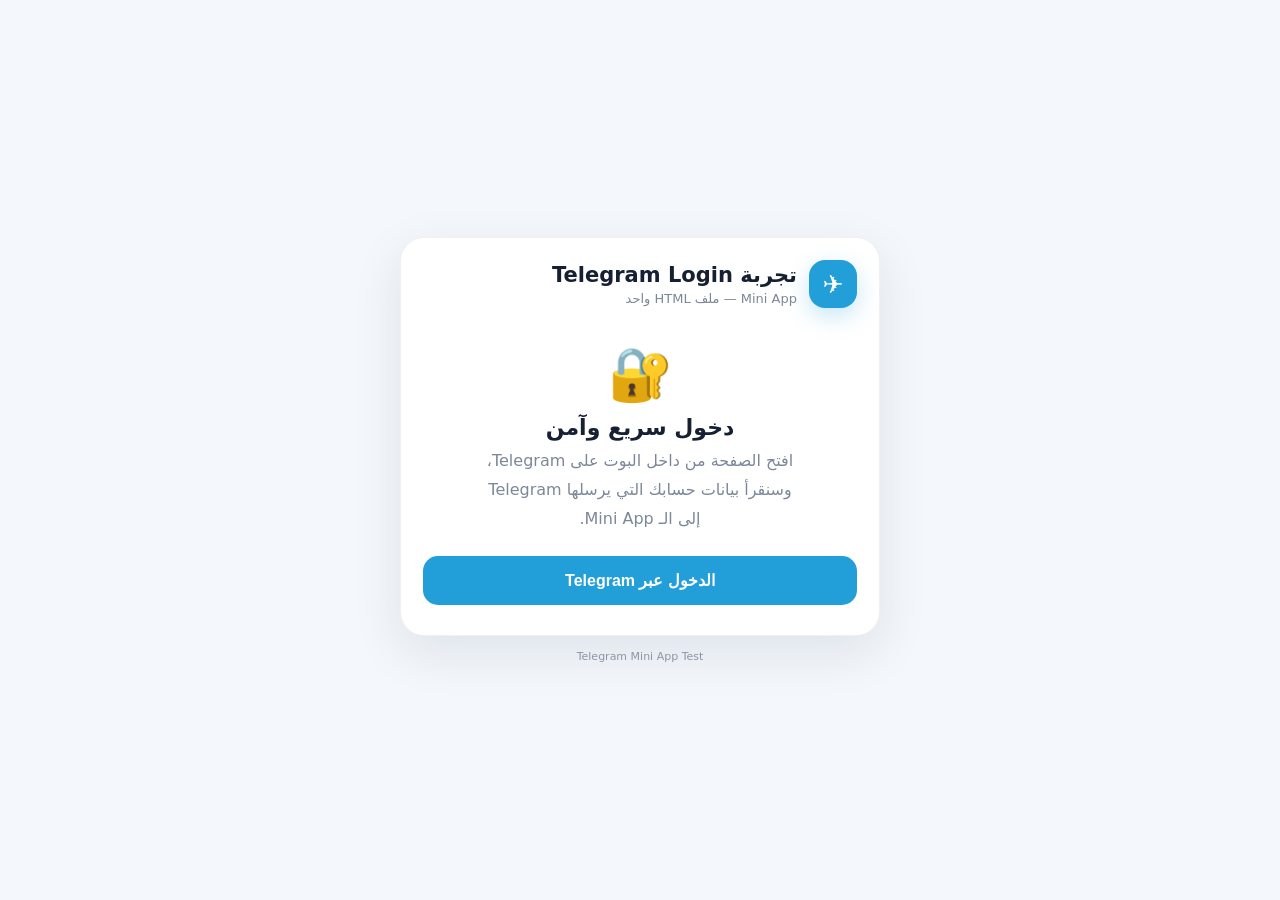
<file: too.html>
<!DOCTYPE html>
<html lang="ar" dir="rtl">
<head>
  <meta charset="UTF-8" />
  <meta name="viewport" content="width=device-width, initial-scale=1, viewport-fit=cover" />
  <meta name="theme-color" content="#229ED9" />
  <title>تسجيل الدخول عبر Telegram</title>

  <!-- Telegram Mini App SDK -->
  <script src="https://telegram.org/js/telegram-web-app.js?63"></script>

  <style>
    *{box-sizing:border-box}
    html,body{margin:0;min-height:100%;font-family:system-ui,-apple-system,"Segoe UI",Tahoma,Arial,sans-serif}
    body{
      background:var(--tg-theme-bg-color,#f4f7fb);
      color:var(--tg-theme-text-color,#172033);
      min-height:100vh;
      display:flex;
      align-items:center;
      justify-content:center;
      padding:18px;
    }
    .app{width:min(100%,480px)}
    .card{
      background:var(--tg-theme-secondary-bg-color,#fff);
      border:1px solid rgba(0,0,0,.06);
      border-radius:24px;
      padding:22px;
      box-shadow:0 16px 50px rgba(30,55,90,.10);
    }
    .brand{
      display:flex;
      gap:12px;
      align-items:center;
      margin-bottom:22px;
    }
    .logo{
      width:48px;height:48px;border-radius:16px;
      display:grid;place-items:center;
      background:#229ED9;color:#fff;
      font-size:25px;font-weight:900;
      box-shadow:0 8px 22px rgba(34,158,217,.25)
    }
    h1{margin:0;font-size:21px}
    .muted{color:var(--tg-theme-hint-color,#7c8799);font-size:13px;margin-top:4px}
    .hero{text-align:center;padding:14px 0 8px}
    .hero .big{font-size:52px;margin-bottom:10px}
    .hero h2{margin:0 0 7px;font-size:22px}
    .hero p{margin:0 auto 22px;max-width:330px;line-height:1.8;color:var(--tg-theme-hint-color,#7c8799)}
    button{
      width:100%;border:0;border-radius:15px;padding:15px 18px;
      cursor:pointer;font-size:16px;font-weight:800;
      transition:.15s transform,.15s opacity
    }
    button:active{transform:scale(.985)}
    .primary{
      background:var(--tg-theme-button-color,#229ED9);
      color:var(--tg-theme-button-text-color,#fff)
    }
    .ghost{background:rgba(34,158,217,.10);color:#1687bd;margin-top:10px}
    .hidden{display:none!important}
    .avatar{
      width:82px;height:82px;border-radius:50%;
      object-fit:cover;background:#dceaf3;
      border:4px solid rgba(34,158,217,.18);
      display:block;margin:0 auto 12px
    }
    .avatar-fallback{
      width:82px;height:82px;border-radius:50%;
      display:grid;place-items:center;margin:0 auto 12px;
      background:linear-gradient(135deg,#229ED9,#5bc0eb);
      color:#fff;font-size:30px;font-weight:900
    }
    .welcome{text-align:center;margin-bottom:20px}
    .welcome h2{margin:0 0 5px;font-size:22px}
    .badge{
      display:inline-flex;align-items:center;gap:6px;
      border-radius:999px;padding:6px 10px;
      background:rgba(35,170,90,.10);color:#159447;
      font-size:12px;font-weight:800
    }
    .grid{display:grid;gap:10px}
    .row{
      display:flex;align-items:center;justify-content:space-between;gap:12px;
      padding:14px;border-radius:15px;
      background:rgba(120,135,160,.08)
    }
    .row .label{font-size:12px;color:var(--tg-theme-hint-color,#7c8799)}
    .row .value{
      margin-top:3px;font-size:15px;font-weight:800;
      word-break:break-all;text-align:left;direction:ltr
    }
    .row .ico{font-size:23px}
    .dash-title{font-size:14px;font-weight:900;margin:18px 0 10px}
    .tiles{display:grid;grid-template-columns:1fr 1fr;gap:10px}
    .tile{
      padding:16px;border-radius:17px;background:rgba(34,158,217,.08);
      min-height:96px
    }
    .tile b{display:block;font-size:26px;margin-bottom:9px}
    .tile span{font-size:13px;font-weight:800}
    .notice{
      margin-top:14px;padding:12px 14px;border-radius:14px;
      background:rgba(255,166,0,.10);color:#956100;
      font-size:12px;line-height:1.7
    }
    .error{
      background:rgba(230,65,65,.09);
      color:#bd3030;padding:13px;border-radius:14px;
      font-size:13px;line-height:1.7;margin-top:14px
    }
    .footer{text-align:center;font-size:11px;color:var(--tg-theme-hint-color,#8b95a4);margin-top:14px}
  </style>
</head>
<body>
  <main class="app">
    <!-- شاشة الدخول -->
    <section class="card" id="loginView">
      <div class="brand">
        <div class="logo">✈</div>
        <div>
          <h1>تجربة Telegram Login</h1>
          <div class="muted">Mini App — ملف HTML واحد</div>
        </div>
      </div>

      <div class="hero">
        <div class="big">🔐</div>
        <h2>دخول سريع وآمن</h2>
        <p>افتح الصفحة من داخل البوت على Telegram، وسنقرأ بيانات حسابك التي يرسلها Telegram إلى الـ Mini App.</p>
        <button class="primary" id="loginBtn">الدخول عبر Telegram</button>
      </div>

      <div class="error hidden" id="outsideError">
        الصفحة مفتوحة خارج Telegram أو لم يتم تمرير بيانات المستخدم.
        اربط هذا الرابط كبوت Mini App وافتحه من داخل Telegram.
      </div>
    </section>

    <!-- لوحة التحكم -->
    <section class="card hidden" id="dashboardView">
      <div id="avatarWrap"></div>

      <div class="welcome">
        <h2>أهلاً <span id="displayName">—</span> 👋</h2>
        <span class="badge">● تم تسجيل الدخول عبر Telegram</span>
      </div>

      <div class="grid">
        <div class="row">
          <div>
            <div class="label">الاسم</div>
            <div class="value" id="fullName" style="direction:rtl;text-align:right">—</div>
          </div>
          <div class="ico">👤</div>
        </div>

        <div class="row">
          <div>
            <div class="label">Telegram ID</div>
            <div class="value" id="telegramId">—</div>
          </div>
          <div class="ico">🆔</div>
        </div>

        <div class="row">
          <div>
            <div class="label">Username</div>
            <div class="value" id="username">—</div>
          </div>
          <div class="ico">💬</div>
        </div>

        <div class="row">
          <div>
            <div class="label">اللغة</div>
            <div class="value" id="language">—</div>
          </div>
          <div class="ico">🌐</div>
        </div>
      </div>

      <div class="dash-title">لوحة التحكم</div>
      <div class="tiles">
        <div class="tile"><b>📦</b><span>طلباتي</span></div>
        <div class="tile"><b>💎</b><span>اشتراكي</span></div>
        <div class="tile"><b>🔔</b><span>الإشعارات</span></div>
        <div class="tile"><b>⚙️</b><span>الإعدادات</span></div>
      </div>

      <div class="notice">
        هذه نسخة اختبار Frontend. في التطبيق الحقيقي يجب إرسال
        <b>Telegram.WebApp.initData</b> إلى السيرفر والتحقق منه هناك قبل اعتبار المستخدم مسجلًا.
      </div>

      <button class="ghost" id="closeBtn">إغلاق التطبيق</button>
    </section>

    <div class="footer">Telegram Mini App Test</div>
  </main>

  <script>
    (() => {
      const tg = window.Telegram?.WebApp;

      const loginView = document.getElementById('loginView');
      const dashboardView = document.getElementById('dashboardView');
      const outsideError = document.getElementById('outsideError');
      const loginBtn = document.getElementById('loginBtn');
      const closeBtn = document.getElementById('closeBtn');

      if (tg) {
        tg.ready();
        tg.expand();

        try {
          tg.setHeaderColor?.('secondary_bg_color');
          tg.setBackgroundColor?.('bg_color');
        } catch (_) {}
      }

      function esc(s) {
        return String(s ?? '')
          .replaceAll('&','&amp;')
          .replaceAll('<','&lt;')
          .replaceAll('>','&gt;')
          .replaceAll('"','&quot;')
          .replaceAll("'","&#039;");
      }

      function getUser() {
        return tg?.initDataUnsafe?.user || null;
      }

      function renderAvatar(user) {
        const wrap = document.getElementById('avatarWrap');
        wrap.innerHTML = '';

        if (user.photo_url) {
          const img = document.createElement('img');
          img.className = 'avatar';
          img.src = user.photo_url;
          img.alt = 'الصورة الشخصية';
          wrap.appendChild(img);
        } else {
          const div = document.createElement('div');
          div.className = 'avatar-fallback';
          div.textContent = (user.first_name || '?').trim().charAt(0).toUpperCase();
          wrap.appendChild(div);
        }
      }

      function enterDashboard() {
        const user = getUser();

        if (!user) {
          outsideError.classList.remove('hidden');
          tg?.HapticFeedback?.notificationOccurred?.('error');
          return;
        }

        const fullName = [user.first_name, user.last_name].filter(Boolean).join(' ').trim();

        document.getElementById('displayName').textContent = user.first_name || 'بك';
        document.getElementById('fullName').textContent = fullName || 'غير متوفر';
        document.getElementById('telegramId').textContent = user.id ?? 'غير متوفر';
        document.getElementById('username').textContent = user.username ? '@' + user.username : 'بدون username';
        document.getElementById('language').textContent = user.language_code || 'غير معروف';

        renderAvatar(user);

        loginView.classList.add('hidden');
        dashboardView.classList.remove('hidden');

        tg?.HapticFeedback?.notificationOccurred?.('success');
      }

      loginBtn.addEventListener('click', enterDashboard);

      closeBtn.addEventListener('click', () => {
        if (tg?.close) tg.close();
        else history.back();
      });

      // لو تريد الدخول مباشرة عند فتح الـ Mini App، فعّل السطر التالي:
      // if (getUser()) enterDashboard();
    })();
  </script>
</body>
</html>
</file>
